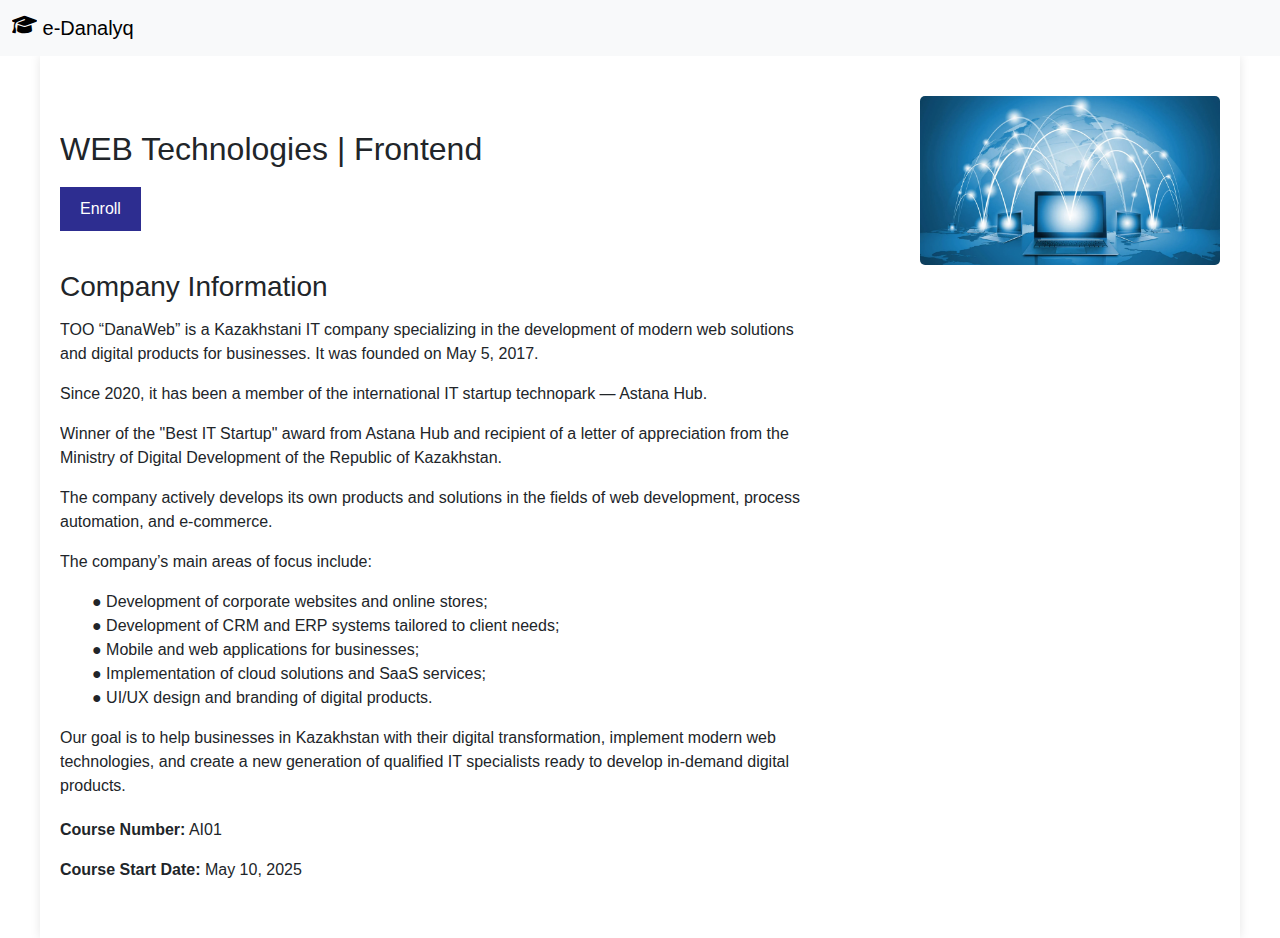
<file: courseWEB.html>
<!DOCTYPE html>
<html lang="ru">
<head>
  <meta charset="UTF-8" />
  <meta name="viewport" content="width=device-width, initial-scale=1.0"/>
  <title>Введение в технологии ИИ</title>
  <link rel="stylesheet" href="styleshiit/courses.css" />
  <title> e-Danalyq | WEB</title>
  <!-- Bootstrap CSS -->
  <link
    href="https://cdn.jsdelivr.net/npm/bootstrap@5.3.3/dist/css/bootstrap.min.css"
    rel="stylesheet"
  />
  <!-- Font Awesome -->
  <link
    rel="stylesheet"
    href="https://cdnjs.cloudflare.com/ajax/libs/font-awesome/6.5.0/css/all.min.css"
  />
  <script src="javas/courseWEB.js"></script>
  

</head>
<body>
    <body>
    <!-- Bootstrap Navbar -->
    <nav class="navbar navbar-expand-lg navbar-light bg-light">
      <div class="container-fluid">
        <a class="navbar-brand" href="HOMEPAGE pre-login.html">
          <i class="fas fa-graduation-cap"></i> e-Danalyq
        </a>
        
      </div>
    </nav>
  

  <main class="course-container">
    <div class="course-header">
        <div class="course-text">
            <h2>WEB Technologies | Frontend</h2>
            <div class="enroll">
              <button onclick="enrollCourse()">Enroll</button>
            </div>
        </div>
      <div class="course-image">
        <img src="IMAGES/WEBcourse.webp" alt="ИИ иллюстрация" />
    </div>
    </div>
    
    <div class="course-grid">
      <div class="course-info">
        <h3>Company Information</h3>
        <p>TOO “DanaWeb” is a Kazakhstani IT company specializing in the development of modern web solutions and digital products for businesses. It was founded on May 5, 2017.</p>
        <p>Since 2020, it has been a member of the international IT startup technopark — Astana Hub.</p>
        <p>Winner of the "Best IT Startup" award from Astana Hub and recipient of a letter of appreciation from the Ministry of Digital Development of the Republic of Kazakhstan.</p>
        <p>The company actively develops its own products and solutions in the fields of web development, process automation, and e-commerce.</p>
        <p>The company’s main areas of focus include:</p>
        <ul>
            <li>● Development of corporate websites and online stores;</li>
            <li>● Development of CRM and ERP systems tailored to client needs;</li>
            <li>● Mobile and web applications for businesses;</li>
            <li>● Implementation of cloud solutions and SaaS services;</li>
            <li>● UI/UX design and branding of digital products.</li>
        </ul>
        <p>Our goal is to help businesses in Kazakhstan with their digital transformation, implement modern web technologies, and create a new generation of qualified IT specialists ready to develop in-demand digital products.</p>
        <div class="course-meta">
          <p><strong>Course Number:</strong> AI01</p>
          <p><strong>Course Start Date:</strong> May 10, 2025</p>
        </div>
      </div>
    </div>
    
  </main>
</body>
</html>
</file>
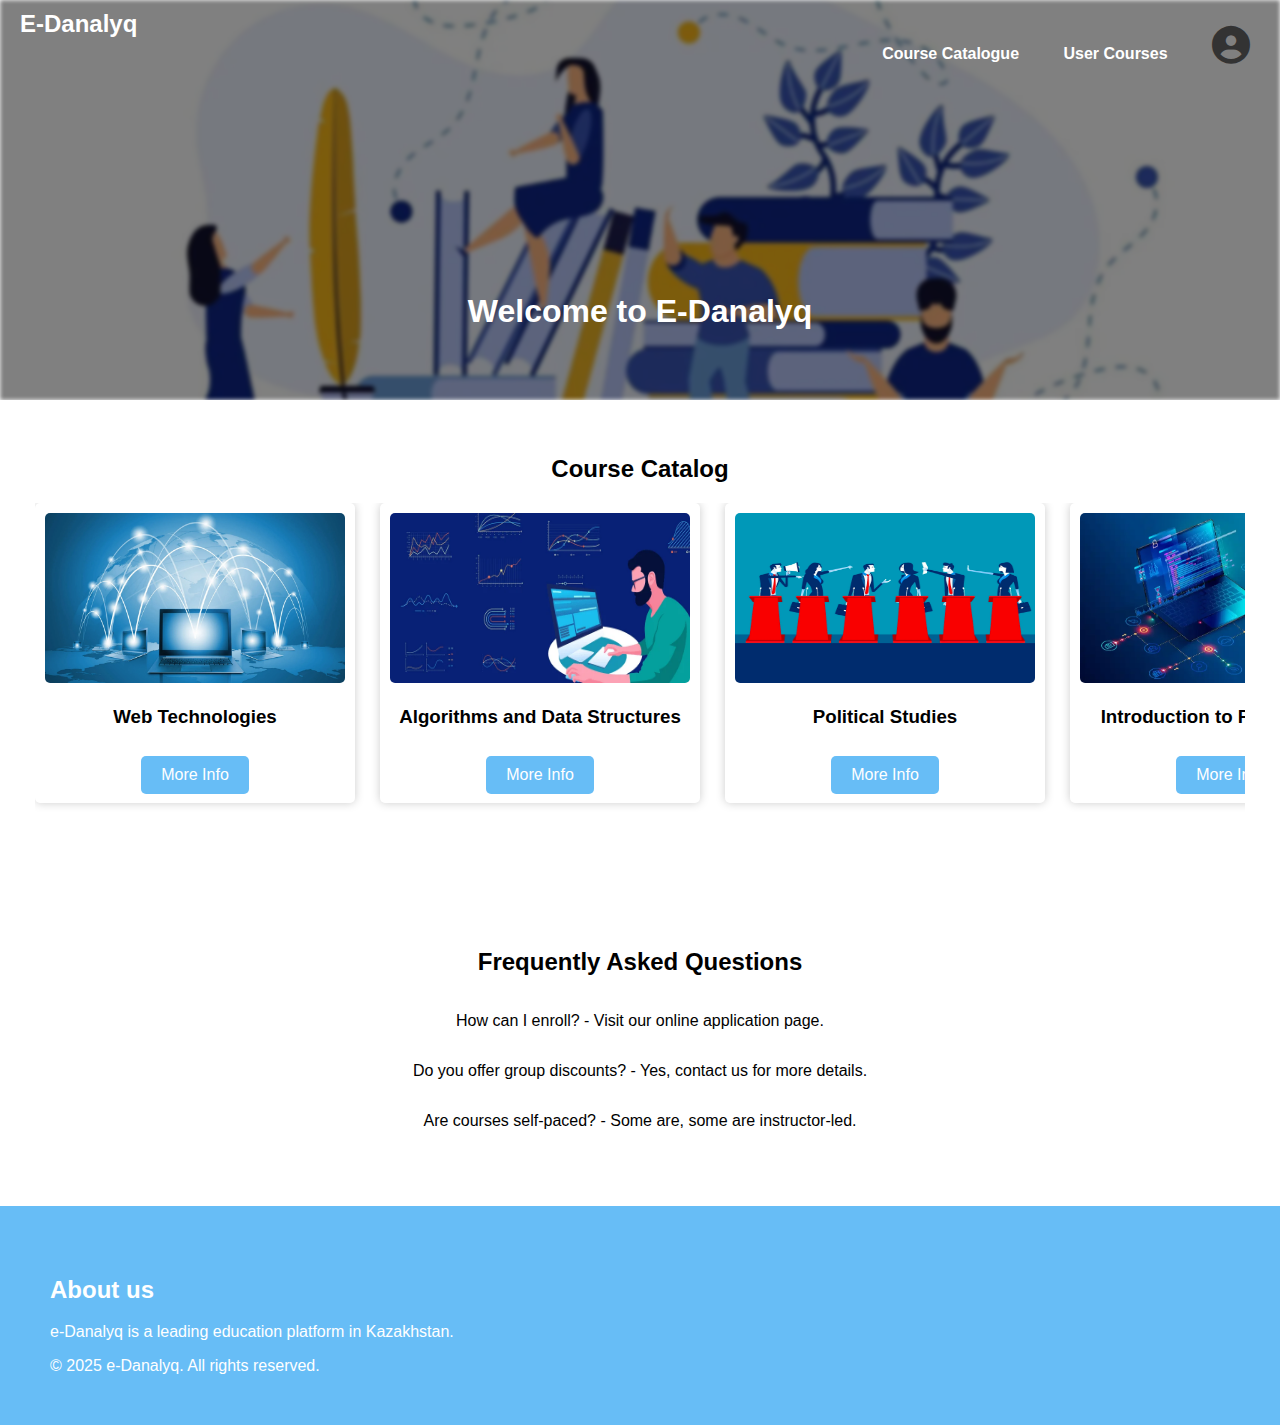
<file: HOMEPAGE post-login.html>
<!DOCTYPE html>
<html lang="eng">
<head>
    <meta charset="UTF-8">
    <meta name="viewport" content="width=device-width, initial-scale=1.0">
    <title>e-Danalyq</title>
    <link rel="stylesheet"  href="styleshiit/styles.css" >
    <title> e-Danalyq</title>
    <link rel="stylesheet" href="https://cdnjs.cloudflare.com/ajax/libs/font-awesome/6.5.0/css/all.min.css">
    <script src="https://code.jquery.com/jquery-3.7.1.min.js"></script>

    <script src="javas/MainJs.js"></script>
    
    
    

</head>

<body>
    <div class="logo">E-Danalyq</div>
    <nav>
        <a href="#courses">Course Catalogue</a>
        <a href="my-courses.html">User Courses</a>
        <a href="profile.html" class="my-icon"><i class="fas fa-user-circle"></i></a>

    </nav>
    
    <div class="header">
        <h1>Welcome to E-Danalyq</h1>
    </div>
    
   
    <div class="catalogue">
        <h2 id="courses">Course Catalog</h2>
        <div class="course-container">
            <div class="courseWEB">
                <img src ='IMAGES/WEBcourse.webp'>
                <h3>Web Technologies</h3>
                <a href="courseWEB.html" class="button">More Info</a>
            </div>
            <div class="courseADS">
                <img src ="IMAGES/ADScourse.webp">
                <h3>Algorithms and Data Structures</h3>
                <a href="course_algorithms.html" class="button">More Info</a>
            </div>
            <div class="coursePolitology">
                <img src = "IMAGES/Politologycourse.webp">
                <h3>Political Studies</h3>
                <a href="course_politics.html" class="button">More Info</a>
            </div>
            <div class="coursePROTO">
                <img src = "IMAGES/ITP.webp">
                <h3>Introduction to Programming</h3>
                <a href="course_politics.html" class="button">More Info</a>
            </div>
        </div>
    </div>
    <div class="faq">
        <h2>Frequently Asked Questions</h2>
        <div class = "questions">
        <p>How can I enroll? - Visit our online application page.</p>
        <p>Do you offer group discounts? - Yes, contact us for more details.</p>
        <p>Are courses self-paced? - Some are, some are instructor-led.</p>
        </div>
    </div>
    

    

    <div class="footer">
        <h2>About us</h2>
        <p>e-Danalyq is a leading education platform in Kazakhstan.</p>
        &copy; 2025 e-Danalyq. All rights reserved.</div>

        <script src="https://cdn.jsdelivr.net/npm/@popperjs/core@2.11.8/dist/umd/popper.min.js"></script>
<script src="https://cdn.jsdelivr.net/npm/bootstrap@5.3.3/dist/js/bootstrap.min.js"></script>

</body>
</html>
</file>
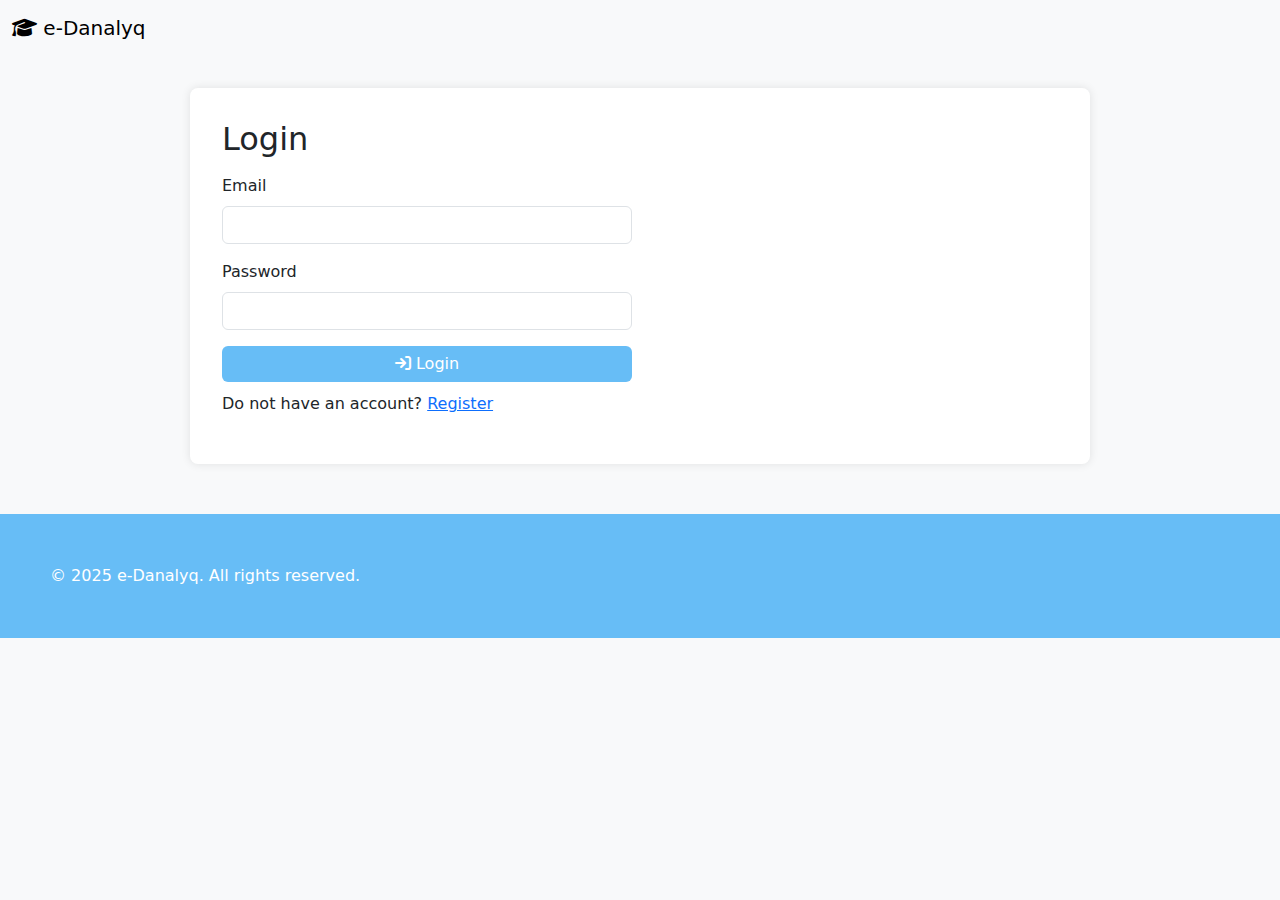
<file: login.html>
<!DOCTYPE html>
<html lang="en">
<head>
  <meta charset="UTF-8" />
  <meta name="viewport" content="width=device-width, initial-scale=1.0"/>
  <title>Login | e-Danalyq</title>

  <!-- Bootstrap CSS -->
  <link
    href="https://cdn.jsdelivr.net/npm/bootstrap@5.3.3/dist/css/bootstrap.min.css"
    rel="stylesheet"
  />
  <!-- Font Awesome -->
  <link
    rel="stylesheet"
    href="https://cdnjs.cloudflare.com/ajax/libs/font-awesome/6.5.0/css/all.min.css"
  />

  <link rel = "stylesheet" href="styleshiit/login.css"/>
  <script src="javas/login.js">
    </script>
    
 
  

</head>

<body>
  <!-- Bootstrap Navbar -->
  <nav class="navbar navbar-expand-lg navbar-light bg-light">
    <div class="container-fluid">
      <a class="navbar-brand" href="HOMEPAGE pre-login.html">
        <i class="fas fa-graduation-cap"></i> e-Danalyq
      </a>
      <button class="navbar-toggler" type="button" data-bs-toggle="collapse"
        data-bs-target="#navbarNav" aria-controls="navbarNav"
        aria-expanded="false" aria-label="Toggle navigation">
        <span class="navbar-toggler-icon"></span>
      </button>
    </div>
  </nav>

  
  
  <div class="grid-container">
    <div class="form-box">
      <h2>Login</h2>
      <form onsubmit="event.preventDefault(); login();">
        <div class="mb-3">
          <label for="login-email" class="form-label">Email</label>
          <input type="email" class="form-control" id="login-email" name="email" required  />
        </div>
        <div class="mb-3">
          <label for="login-password" class="form-label">Password</label>
          <input type="password" class="form-control" id="login-password" name="password" required />
        </div>
        <button type="submit" class="btn btn-blue w-100">
          <i class="fas fa-arrow-right-to-bracket"></i> Login
        </button>
        
      </form>
      <p>Do not have an account? <a href="register.html">Register</a></p>
    </div>
  </div>

    
  </div>

  <footer class="footer">
    &copy; 2025 e-Danalyq. All rights reserved.
  </footer>

  <!-- Bootstrap JS -->
  <script src="https://cdn.jsdelivr.net/npm/bootstrap@5.3.3/dist/js/bootstrap.bundle.min.js"></script>
</body>
</html>
</file>
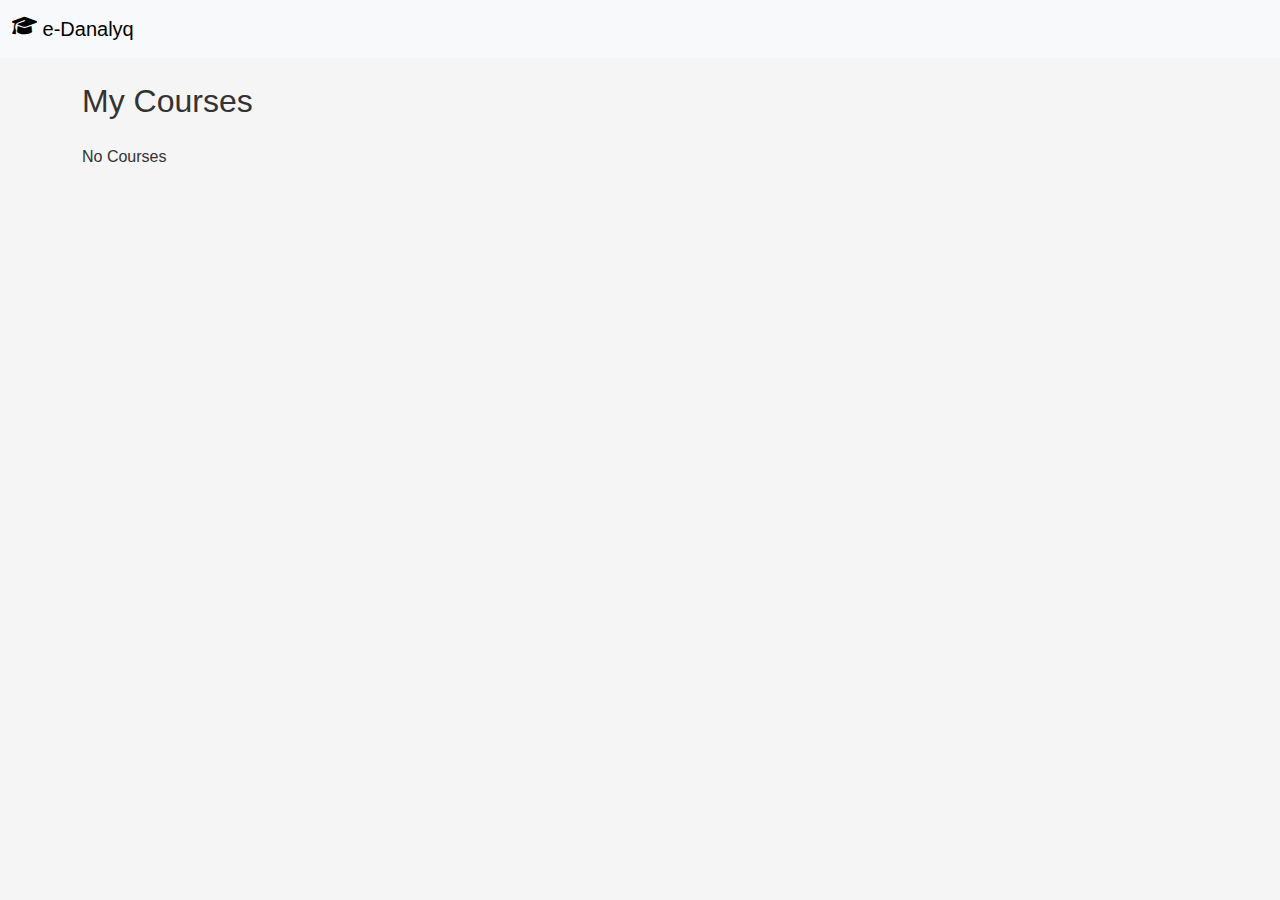
<file: my-courses.html>
<!DOCTYPE html>
<html lang="ru">
<head>
  <meta charset="UTF-8">
  <title>My Courses</title>
  <link href="https://cdn.jsdelivr.net/npm/bootstrap@5.3.3/dist/css/bootstrap.min.css" rel="stylesheet">
  <link rel="stylesheet" href="styleshiit/courses.css" />
  <link rel="stylesheet" href="https://cdnjs.cloudflare.com/ajax/libs/font-awesome/6.5.0/css/all.min.css" />
 
</head>
<body>
  <!-- Navbar -->
  <nav class="navbar navbar-expand-lg navbar-light bg-light">
    <div class="container-fluid">
      <a class="navbar-brand" href="HOMEPAGE post-login.html">
        <i class="fas fa-graduation-cap"></i> e-Danalyq
      </a>
    </div>
  </nav>

  <div class="container mt-4">
    <h2 class="mb-4">My Courses</h2>
    <div id="my-courses" class="row"></div>
  </div>

  <script src ="javas/my-courses.js"></script>
</body>
</html>
</file>
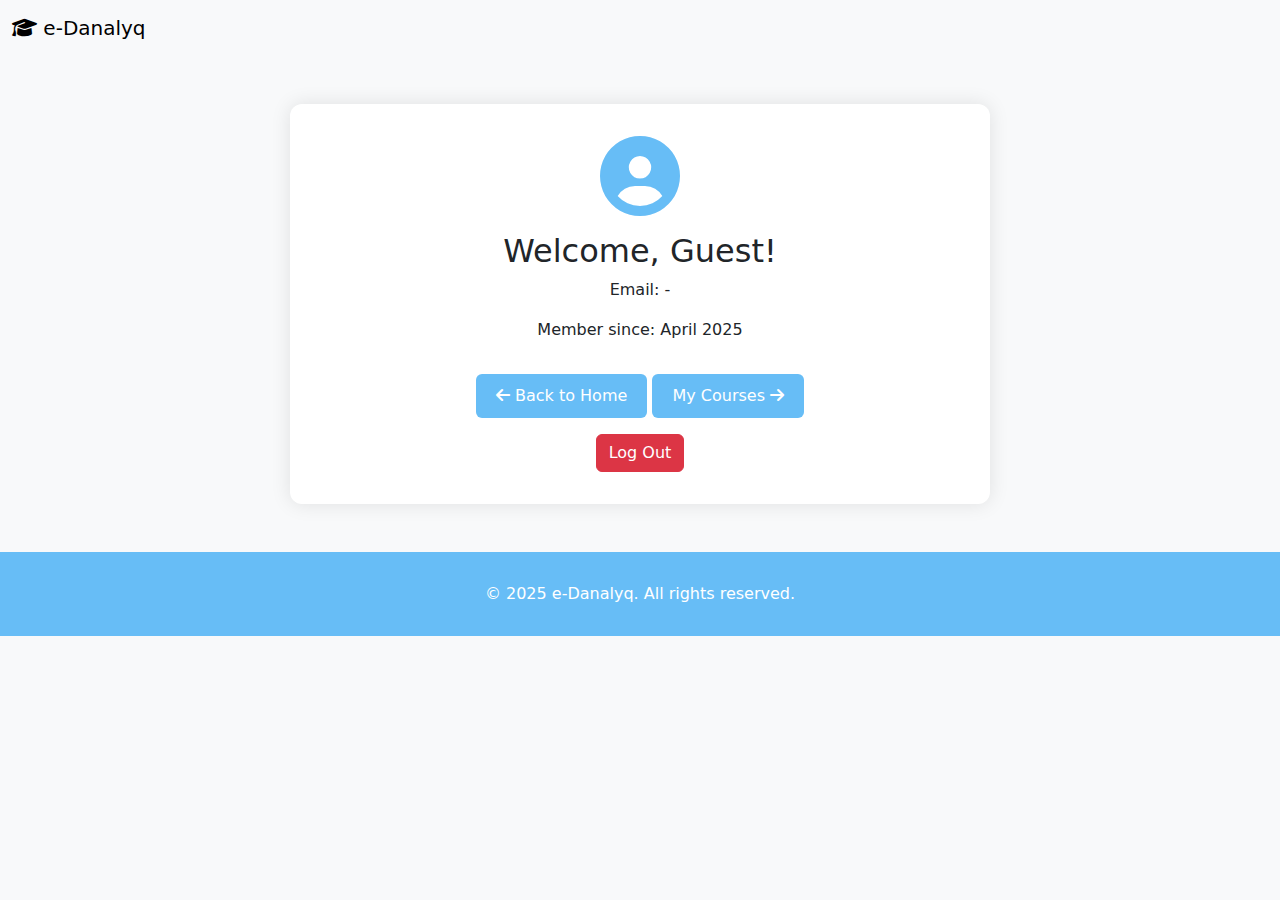
<file: profile.html>
<!DOCTYPE html>
<html lang="en">
<head>
  <meta charset="UTF-8" />
  <meta name="viewport" content="width=device-width, initial-scale=1.0"/>
  <title>Profile | e-Danalyq</title>

  <!-- Bootstrap CSS -->
  <link href="https://cdn.jsdelivr.net/npm/bootstrap@5.3.3/dist/css/bootstrap.min.css" rel="stylesheet"/>

  <!-- Font Awesome -->
  <link rel="stylesheet" href="https://cdnjs.cloudflare.com/ajax/libs/font-awesome/6.5.0/css/all.min.css"/>
  <link rel="stylesheet" href="styleshiit/profile.css"/>

  <script src="javas/profile.js"></script>
</head>

<body>
  <!-- Navbar -->
  <nav class="navbar navbar-expand-lg navbar-light bg-light">
    <div class="container-fluid">
      <a class="navbar-brand" href="HOMEPAGE post-login.html">
        <i class="fas fa-graduation-cap"></i> e-Danalyq
      </a>
    </div>
  </nav>

  <div class="profile-container">
    <i class="fas fa-user-circle profile-icon"></i>
    <h2>Welcome, <span id="user"></span>!</h2>
    <p>Email: <span id="currentUserEmail"></span></p>
    <p>Member since: April 2025</p>

    <a href="HOMEPAGE post-login.html" class="btn btn-blue mt-3">
      <i class="fas fa-arrow-left"></i> Back to Home
    </a>
    <a href="my-courses.html" class="btn btn-blue mt-3"> My Courses <i class="fas fa-arrow-right"></i></a>
    <div>
      <a href="HOMEPAGE pre-login.html" class="btn btn-danger mt-3" onclick="logout()">Log Out</a>
    </div>
  </div>

  <div id="admin-panel" class="container mt-4" style="display: none;">
    <h3>Admin Panel</h3>
    <div class="form-box">
      <h2>Add user</h2>
      <form onsubmit="event.preventDefault(); addUser();">
        <div class="mb-3">
          <label for="register-name" class="form-label">Full Name</label>
          <input type="text" class="form-control" id="register-name" placeholder="Username" />
        </div>
        <div class="mb-3">
          <label for="register-email" class="form-label">Email</label>
          <input type="email" class="form-control" id="register-email" placeholder="Email" />
        </div>
        <div class="mb-3">
          <label for="register-password" class="form-label">Password</label>
          <input type="password" class="form-control" id="register-password" placeholder="Password" />
        </div>
        <button type="submit" class="btn btn-blue w-100">Add</button>
      </form>
    </div>

    <h5 class="mt-4">List of Users</h5>
    <ul id="user-list" class="list-group"></ul>
  </div>

  <footer class="footer mt-5">
    &copy; 2025 e-Danalyq. All rights reserved.
  </footer>

  <!-- Bootstrap JS -->
  <script src="https://cdn.jsdelivr.net/npm/bootstrap@5.3.3/dist/js/bootstrap.bundle.min.js"></script>
</body>
</html>
</file>
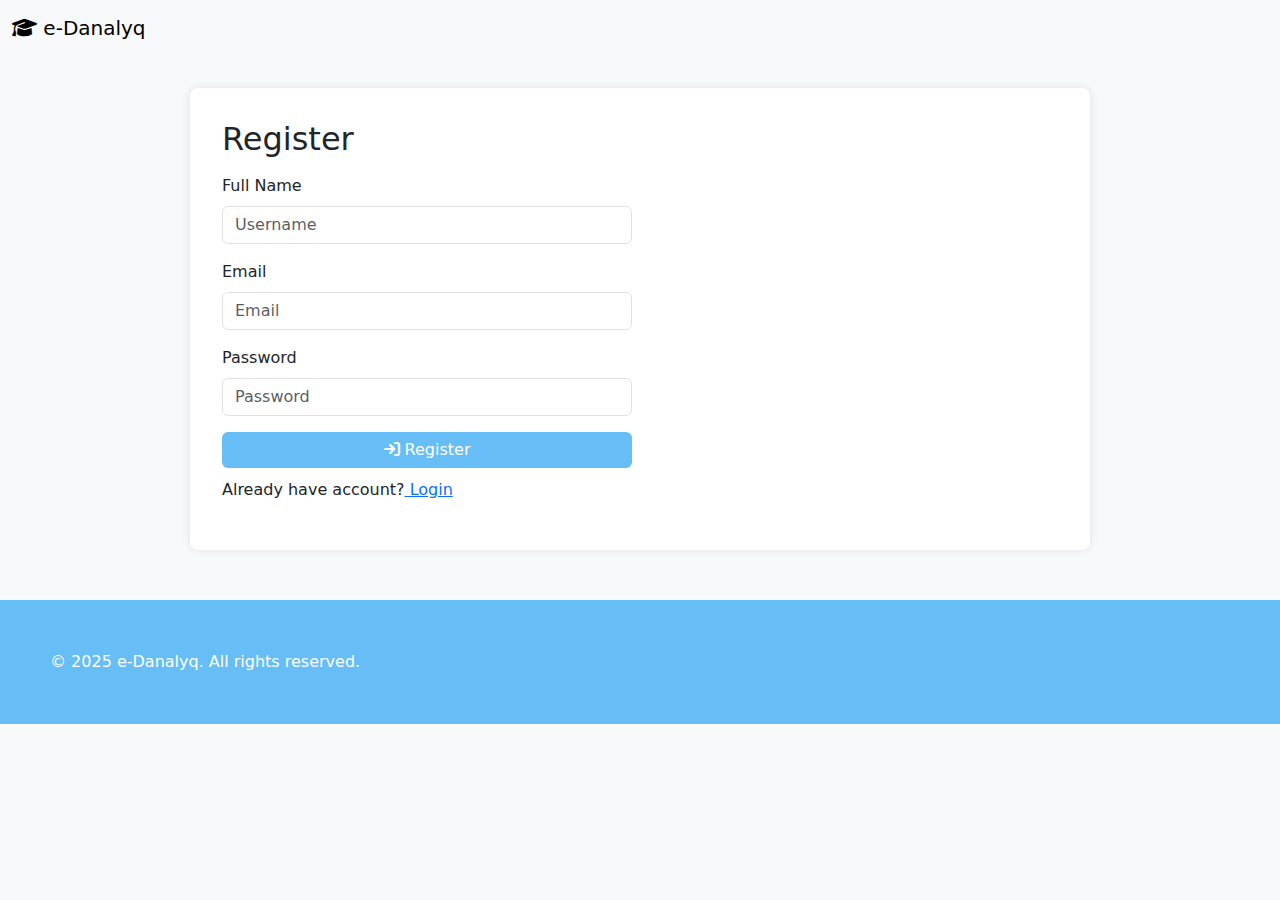
<file: register.html>
<!DOCTYPE html>
<html lang="en">
<head>
  <meta charset="UTF-8" />
  <meta name="viewport" content="width=device-width, initial-scale=1.0"/>
  <title>Login | e-Danalyq</title>

  <!-- Bootstrap CSS -->
  <link
    href="https://cdn.jsdelivr.net/npm/bootstrap@5.3.3/dist/css/bootstrap.min.css"
    rel="stylesheet"
  />
  <!-- Font Awesome -->
  <link
    rel="stylesheet"
    href="https://cdnjs.cloudflare.com/ajax/libs/font-awesome/6.5.0/css/all.min.css"
  />


  <link rel = "stylesheet" href="styleshiit/register.css"/>
  <script src="javas/register.js">

</script>

</head>

<body>
  <!-- Bootstrap Navbar -->
  <nav class="navbar navbar-expand-lg navbar-light bg-light">
    <div class="container-fluid">
      <a class="navbar-brand" href="HOMEPAGE pre-login.html">
        <i class="fas fa-graduation-cap"></i> e-Danalyq
      </a>
      <button class="navbar-toggler" type="button" data-bs-toggle="collapse"
        data-bs-target="#navbarNav" aria-controls="navbarNav"
        aria-expanded="false" aria-label="Toggle navigation">
        <span class="navbar-toggler-icon"></span>
      </button>
    </div>
  </nav>

  
  
  <div class="grid-container">
    <!-- Register -->
    <div class="form-box">
        <h2> Register</h2>
        <form onsubmit="event.preventDefault(); register();" >
          <div class="mb-3">
            <label for="register-name" class="form-label">Full Name</label>
            <input type="text" class="form-control" id="register-name" name="name" required placeholder="Username" />
          </div>
          <div class="mb-3">
            <label for="register-email" class="form-label">Email</label>
            <input type="email" class="form-control" id="register-email" name="email" required placeholder="Email" />
          </div>
          <div class="mb-3">
            <label for="register-password" class="form-label">Password</label>
            <input type="password" class="form-control" id="register-password" name="password" required placeholder="Password" />
          </div>
          <button type="submit" class="btn btn-blue w-100">
            <i class="fas fa-arrow-right-to-bracket"></i> Register
          </button>
        </form>
        <p>Already have account?<a href="login.html"> Login</a></p>
    </div>
  </div>

    
  </div>

  <footer class="footer">
    &copy; 2025 e-Danalyq. All rights reserved.
  </footer>

  <!-- Bootstrap JS -->
  <script src="https://cdn.jsdelivr.net/npm/bootstrap@5.3.3/dist/js/bootstrap.bundle.min.js"></script>
</body>
</html>
</file>
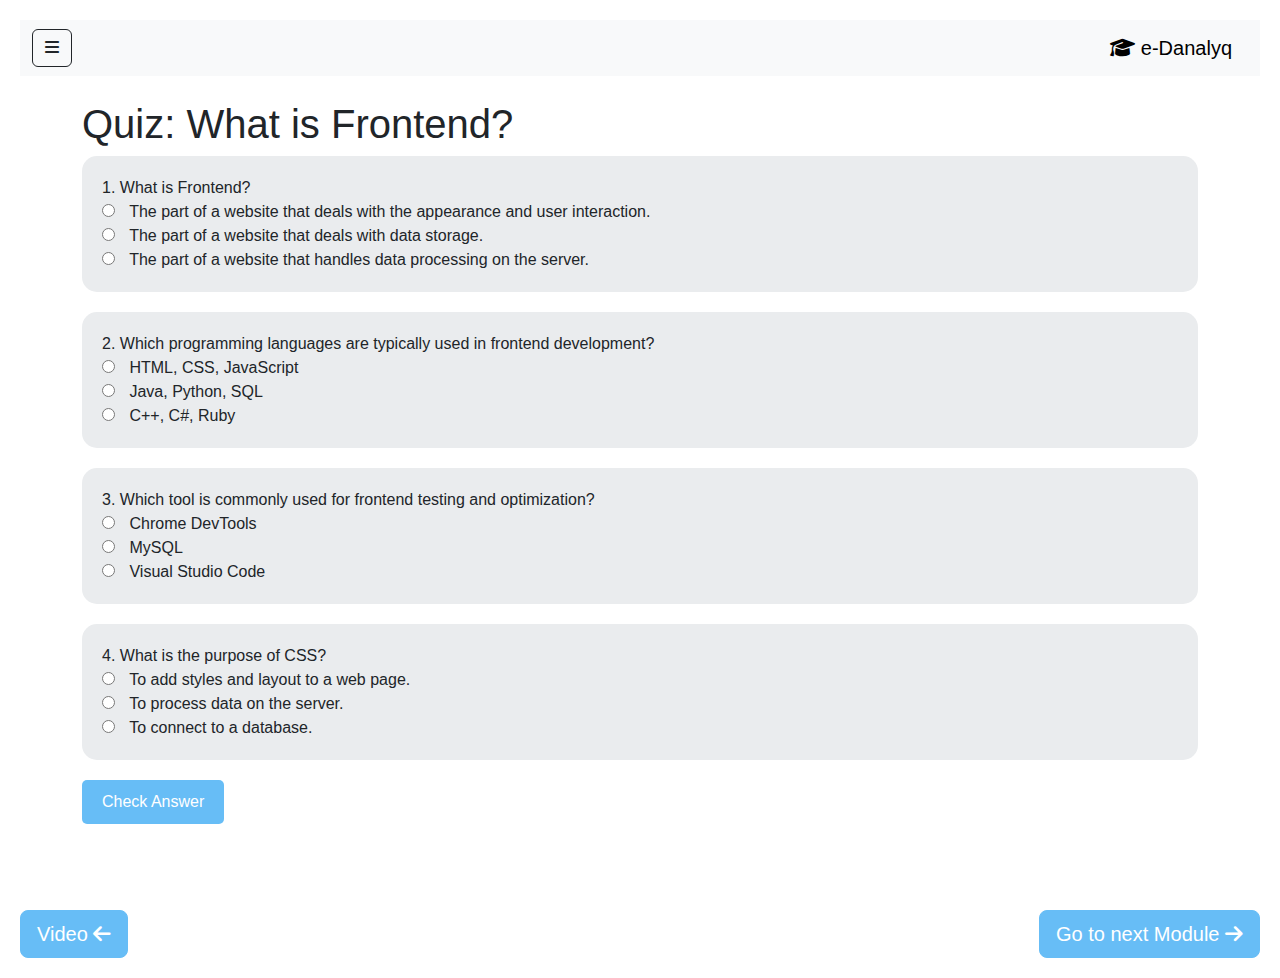
<file: Test.html>
<!DOCTYPE html>
<html lang="en">
<head>
  <meta charset="UTF-8">
 
  <meta name="viewport" content="width=device-width, initial-scale=1.0" />
  
  <!-- Bootstrap CSS -->
  <link href="https://cdn.jsdelivr.net/npm/bootstrap@5.3.3/dist/css/bootstrap.min.css" rel="stylesheet" />
  <!-- Font Awesome -->
  <link rel="stylesheet" href="https://cdnjs.cloudflare.com/ajax/libs/font-awesome/6.5.0/css/all.min.css" />
  <title>Quiz: What is Frontend?</title>
  <script src="javas/TESTS.js"></script>
    
  <link rel="stylesheet" href="styleshiit/TESTS.css"/>
</head>
<body>
    <nav class="navbar navbar-light bg-light" >
        <div class="container-fluid">
          <button class="btn btn-outline-dark" type="button" data-bs-toggle="offcanvas" data-bs-target="#sidebar" aria-controls="sidebar">
              <i class="fas fa-bars"></i>
            </button>
          <a class="navbar-brand" href="HOMEPAGE post-login.html">
            <i class="fas fa-graduation-cap"></i> e-Danalyq
          </a>
      
          
        </div>
      </nav>
      
      
      <div class="offcanvas offcanvas-start" tabindex="-1" id="sidebar" aria-labelledby="sidebarLabel">
        <div class="offcanvas-header " style="background-color: rgb(103, 189, 246);">
          <h5 class="offcanvas-title" id="sidebarLabel">Course Modules</h5>
          <button type="button" class="btn-close" data-bs-dismiss="offcanvas" aria-label="Закрыть"></button>
        </div>
        <div class="offcanvas-body">
          <ul class="list-unstyled">
            <li><a href="WEBvideo1.html" class="nav-link">Module 1: Introduction to WEB</a></li>
            <li><a href="WEBvideo2.html" class="nav-link">Моdule 2: HTML/CSS</a></li>
            
          </ul>
        </div>
      </div>

<div class="container mt-4">
<h1>Quiz: What is Frontend?</h1>

<form id="quizForm">
  <div class="question-container">
    <p>1. What is Frontend?</p>
    <input type="radio" name="q1" value="The part of a website that deals with the appearance and user interaction."> The part of a website that deals with the appearance and user interaction.<br>
    <input type="radio" name="q1" value="The part of a website that deals with data storage."> The part of a website that deals with data storage.<br>
    <input type="radio" name="q1" value="The part of a website that handles data processing on the server."> The part of a website that handles data processing on the server.<br>
  </div>

  <div class="question-container">
    <p>2. Which programming languages are typically used in frontend development?</p>
    <input type="radio" name="q2" value="HTML, CSS, JavaScript"> HTML, CSS, JavaScript<br>
    <input type="radio" name="q2" value="Java, Python, SQL"> Java, Python, SQL<br>
    <input type="radio" name="q2" value="C++, C#, Ruby"> C++, C#, Ruby<br>
  </div>

  <div class="question-container">
    <p>3. Which tool is commonly used for frontend testing and optimization?</p>
    <input type="radio" name="q3" value="Chrome DevTools"> Chrome DevTools<br>
    <input type="radio" name="q3" value="MySQL"> MySQL<br>
    <input type="radio" name="q3" value="Visual Studio Code"> Visual Studio Code<br>
  </div>

  <div class="question-container">
    <p>4. What is the purpose of CSS?</p>
    <input type="radio" name="q4" value="To add styles and layout to a web page."> To add styles and layout to a web page.<br>
    <input type="radio" name="q4" value="To process data on the server."> To process data on the server.<br>
    <input type="radio" name="q4" value="To connect to a database."> To connect to a database.<br>
  </div>

  <button type="button" onclick="checkAnswer()">Check Answer</button>
  <audio id="successSound" src="success.mp3"></audio>

</form>
</div>
<p id="result"></p>


<div class="d-flex justify-content-between mt-3" style="padding-top: 70px;">
    
        <a href="WEBvideo1.html" class="btn btn-lg text-white" style="background-color: rgb(103, 189, 246); border-color: rgb(103, 189, 246);">
            Video <i class="fas fa-arrow-left"></i>
          </a>
    

    
    <a href="WEBvideo2.html" class="btn btn-lg text-white" style="background-color: rgb(103, 189, 246); border-color: rgb(103, 189, 246);">
      Go to next Module <i class="fas fa-arrow-right"></i>
    </a>
  
</div>

<!-- Bootstrap JS -->
<script src="https://cdn.jsdelivr.net/npm/bootstrap@5.3.3/dist/js/bootstrap.bundle.min.js"></script>

</body>
</html>
</file>
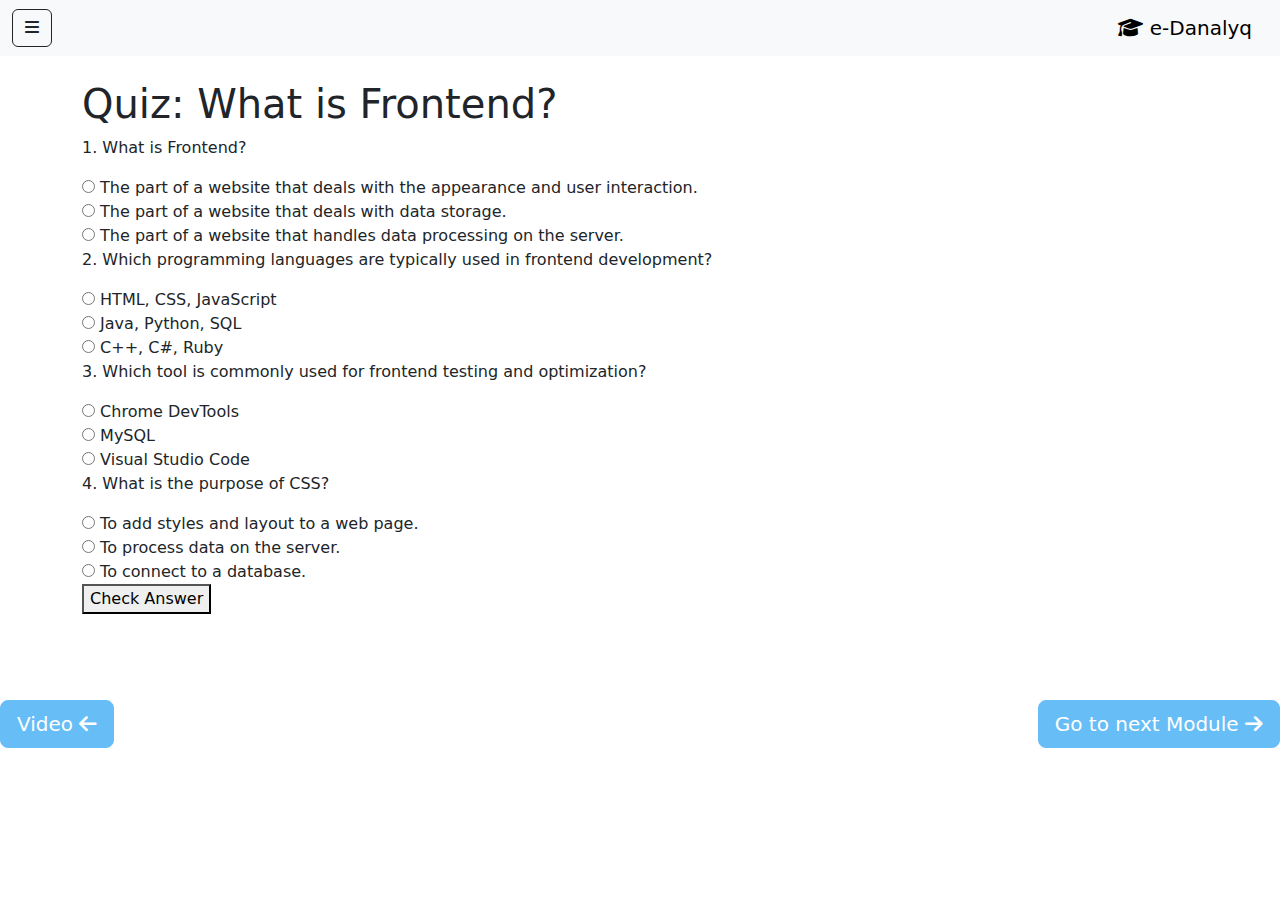
<file: Test2.html>
<!DOCTYPE html>
<html lang="en">
<head>
  <meta charset="UTF-8">
 
  <meta name="viewport" content="width=device-width, initial-scale=1.0" />
  
  <!-- Bootstrap CSS -->
  <link href="https://cdn.jsdelivr.net/npm/bootstrap@5.3.3/dist/css/bootstrap.min.css" rel="stylesheet" />
  <!-- Font Awesome -->
  <link rel="stylesheet" href="https://cdnjs.cloudflare.com/ajax/libs/font-awesome/6.5.0/css/all.min.css" />
  <title>Quiz: What is Frontend?</title>
  <script src="javas/TESTS.js"></script>
  <style src="styleshiit/TESTS.css">
    
  </style>
</head>
<body>
    <nav class="navbar navbar-light bg-light" >
        <div class="container-fluid">
          <button class="btn btn-outline-dark" type="button" data-bs-toggle="offcanvas" data-bs-target="#sidebar" aria-controls="sidebar">
              <i class="fas fa-bars"></i>
            </button>
          <a class="navbar-brand" href="HOMEPAGE post-login.html">
            <i class="fas fa-graduation-cap"></i> e-Danalyq
          </a>
      
          
        </div>
      </nav>
      
      
      <div class="offcanvas offcanvas-start" tabindex="-1" id="sidebar" aria-labelledby="sidebarLabel">
        <div class="offcanvas-header " style="background-color: rgb(103, 189, 246);">
          <h5 class="offcanvas-title" id="sidebarLabel">Course Modules</h5>
          <button type="button" class="btn-close" data-bs-dismiss="offcanvas" aria-label="Закрыть"></button>
        </div>
        <div class="offcanvas-body">
          <ul class="list-unstyled">
            <li><a href="WEBvideo1.html" class="nav-link">Module 1: Introduction to WEB</a></li>
            <li><a href="WEBvideo2.html" class="nav-link">Моdule 2: HTML/CSS</a></li>
            
          </ul>
        </div>
      </div>

<div class="container mt-4">
<h1>Quiz: What is Frontend?</h1>

<form id="quizForm">
  <div class="question-container">
    <p>1. What is Frontend?</p>
    <input type="radio" name="q1" value="The part of a website that deals with the appearance and user interaction."> The part of a website that deals with the appearance and user interaction.<br>
    <input type="radio" name="q1" value="The part of a website that deals with data storage."> The part of a website that deals with data storage.<br>
    <input type="radio" name="q1" value="The part of a website that handles data processing on the server."> The part of a website that handles data processing on the server.<br>
  </div>

  <div class="question-container">
    <p>2. Which programming languages are typically used in frontend development?</p>
    <input type="radio" name="q2" value="HTML, CSS, JavaScript"> HTML, CSS, JavaScript<br>
    <input type="radio" name="q2" value="Java, Python, SQL"> Java, Python, SQL<br>
    <input type="radio" name="q2" value="C++, C#, Ruby"> C++, C#, Ruby<br>
  </div>

  <div class="question-container">
    <p>3. Which tool is commonly used for frontend testing and optimization?</p>
    <input type="radio" name="q3" value="Chrome DevTools"> Chrome DevTools<br>
    <input type="radio" name="q3" value="MySQL"> MySQL<br>
    <input type="radio" name="q3" value="Visual Studio Code"> Visual Studio Code<br>
  </div>

  <div class="question-container">
    <p>4. What is the purpose of CSS?</p>
    <input type="radio" name="q4" value="To add styles and layout to a web page."> To add styles and layout to a web page.<br>
    <input type="radio" name="q4" value="To process data on the server."> To process data on the server.<br>
    <input type="radio" name="q4" value="To connect to a database."> To connect to a database.<br>
  </div>

  <button type="button" onclick="checkAnswer()">Check Answer</button>
  <audio id="successSound" src="success.mp3"></audio>

</form>
</div>
<p id="result"></p>


<div class="d-flex justify-content-between mt-3" style="padding-top: 70px;">
    
        <a href="WEBvideo2.html" class="btn btn-lg text-white" style="background-color: rgb(103, 189, 246); border-color: rgb(103, 189, 246);">
            Video <i class="fas fa-arrow-left"></i>
          </a>
    

    
    <a href="my-courses.html" class="btn btn-lg text-white" style="background-color: rgb(103, 189, 246); border-color: rgb(103, 189, 246);">
      Go to next Module <i class="fas fa-arrow-right"></i>
    </a>
  
</div>

<!-- Bootstrap JS -->
<script src="https://cdn.jsdelivr.net/npm/bootstrap@5.3.3/dist/js/bootstrap.bundle.min.js"></script>

</body>
</html>
</file>
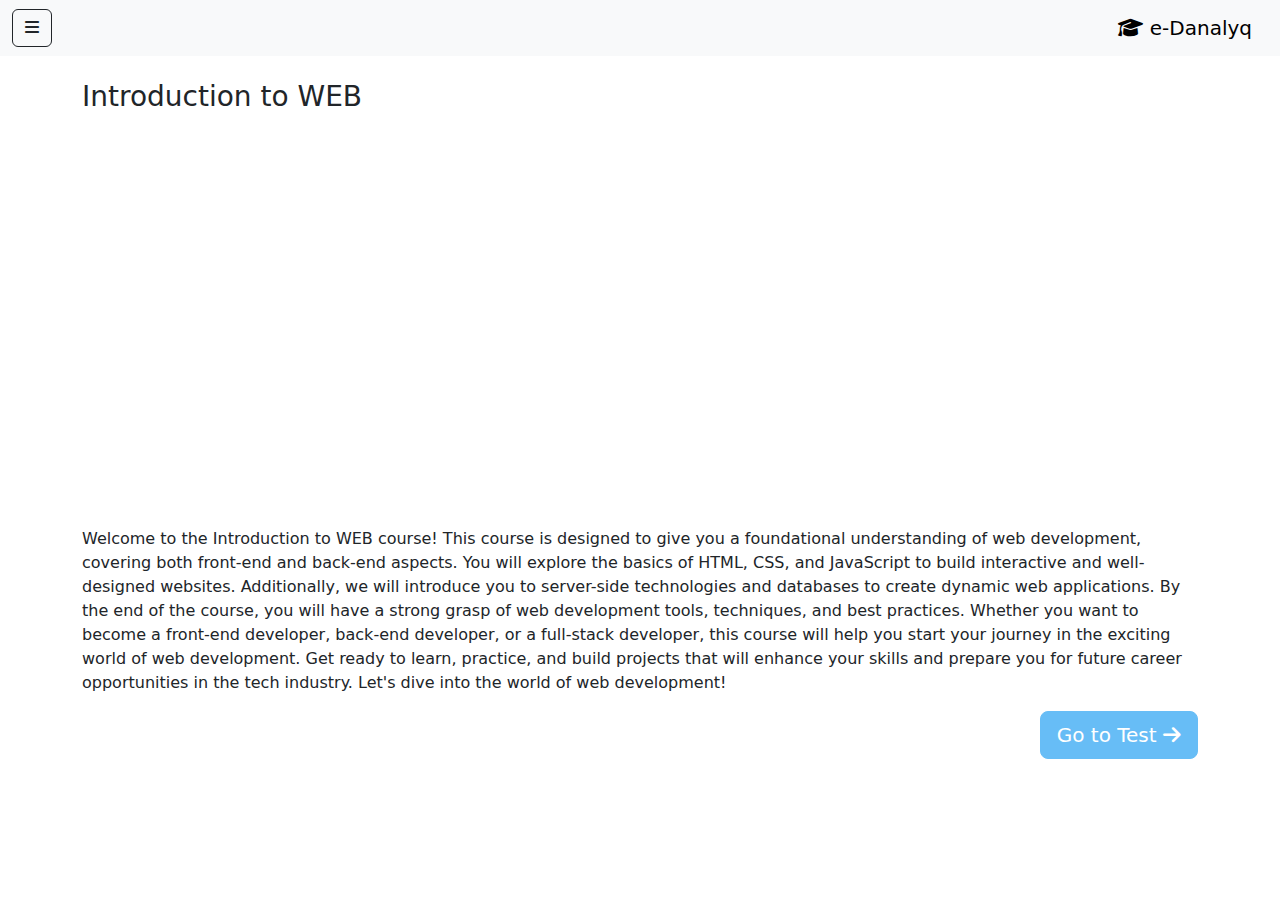
<file: WEBvideo1.html>
<!DOCTYPE html>
<html lang="ru">
<head>
  <meta charset="UTF-8" />
  <meta name="viewport" content="width=device-width, initial-scale=1.0" />
  <title>e-Danalyq</title>
  <!-- Bootstrap CSS -->
  <link href="https://cdn.jsdelivr.net/npm/bootstrap@5.3.3/dist/css/bootstrap.min.css" rel="stylesheet" />
  <!-- Font Awesome -->
  <link rel="stylesheet" href="https://cdnjs.cloudflare.com/ajax/libs/font-awesome/6.5.0/css/all.min.css" />
  <style src="styleshiit/videos.css">
   
  </style>
  
</head>
<body>


<nav class="navbar navbar-light bg-light" >
  <div class="container-fluid">
    <button class="btn btn-outline-dark" type="button" data-bs-toggle="offcanvas" data-bs-target="#sidebar" aria-controls="sidebar">
        <i class="fas fa-bars"></i>
      </button>
    <a class="navbar-brand" href="HOMEPAGE post-login.html">
      <i class="fas fa-graduation-cap"></i> e-Danalyq
    </a>

    
  </div>
</nav>


<div class="offcanvas offcanvas-start" tabindex="-1" id="sidebar" aria-labelledby="sidebarLabel">
  <div class="offcanvas-header " style="background-color: rgb(103, 189, 246);">
    <h5 class="offcanvas-title" id="sidebarLabel">Course Modules</h5>
    <button type="button" class="btn-close" data-bs-dismiss="offcanvas" aria-label="Закрыть"></button>
  </div>
  <div class="offcanvas-body">
    <ul class="list-unstyled">
      <li><a href="WEBvideo1.html" class="nav-link">Module 1: Introduction to WEB</a></li>
      <li><a href="WEBvideo2.html" class="nav-link">Моdule 2: HTML/CSS</a></li>
      
    </ul>
  </div>
</div>


<div class="container mt-4">
    <div class="title">
      <h3>Introduction to WEB</h3>
    </div>
  
    <div class="video mx-auto" style="max-width: 720px;">
      <div class="ratio ratio-16x9">
        <iframe src="https://www.youtube.com/embed/gTFIrzwnb68?si=if8f4TvorH3kWZgX" 
                title="YouTube video player" allowfullscreen></iframe>
      </div>
    </div>

    <div class = "text">
        <p>
           

 Welcome to the Introduction to WEB course! This course is designed to give you a foundational understanding of web development, covering both front-end and back-end aspects. You will explore the basics of HTML, CSS, and JavaScript to build interactive and well-designed websites. Additionally, we will introduce you to server-side technologies and databases to create dynamic web applications.

By the end of the course, you will have a strong grasp of web development tools, techniques, and best practices. Whether you want to become a front-end developer, back-end developer, or a full-stack developer, this course will help you start your journey in the exciting world of web development.

Get ready to learn, practice, and build projects that will enhance your skills and prepare you for future career opportunities in the tech industry. Let's dive into the world of web development!

        </p>
    </div>
  
    <div class="text-end mt-3">
        <a href="Test.html" class="btn btn-lg text-white" style="background-color: rgb(103, 189, 246); border-color: rgb(103, 189, 246);">
          Go to Test <i class="fas fa-arrow-right"></i>
        </a>
      </div>
      
  

<!-- Bootstrap JS -->
<script src="https://cdn.jsdelivr.net/npm/bootstrap@5.3.3/dist/js/bootstrap.bundle.min.js"></script>
</body>
</html>

</html>
</file>
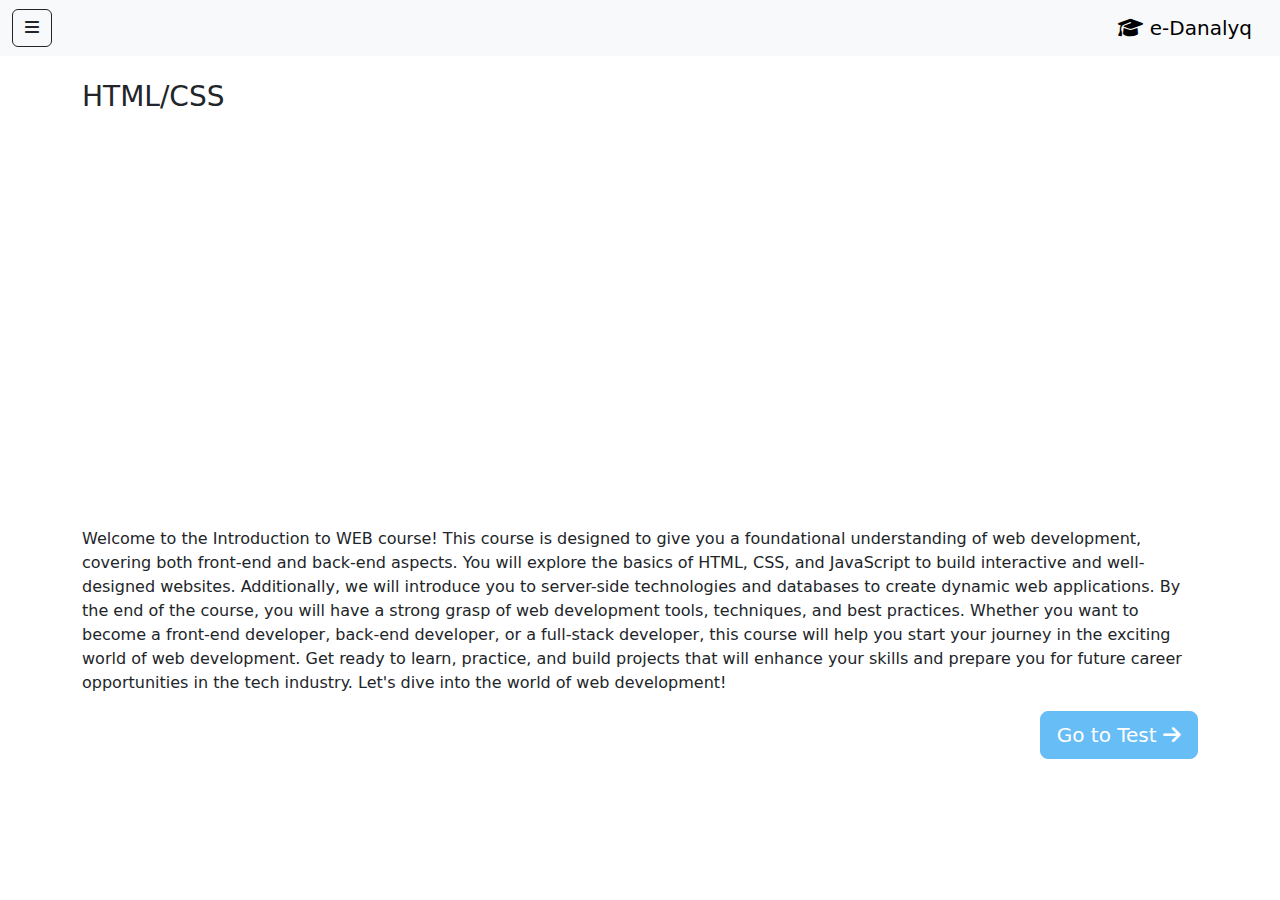
<file: WEBvideo2.html>
<!DOCTYPE html>
<html lang="ru">
<head>
  <meta charset="UTF-8" />
  <meta name="viewport" content="width=device-width, initial-scale=1.0" />
  <title>e-Danalyq</title>
  <!-- Bootstrap CSS -->
  <link href="https://cdn.jsdelivr.net/npm/bootstrap@5.3.3/dist/css/bootstrap.min.css" rel="stylesheet" />
  <!-- Font Awesome -->
  <link rel="stylesheet" href="https://cdnjs.cloudflare.com/ajax/libs/font-awesome/6.5.0/css/all.min.css" />
  <style src="styleshiit/videos.css">
  </style>
  
</head>
<body>


<nav class="navbar navbar-light bg-light" >
  <div class="container-fluid">
    <button class="btn btn-outline-dark" type="button" data-bs-toggle="offcanvas" data-bs-target="#sidebar" aria-controls="sidebar">
        <i class="fas fa-bars"></i>
      </button>
    <a class="navbar-brand" href="HOMEPAGE post-login.html">
      <i class="fas fa-graduation-cap"></i> e-Danalyq
    </a>

    
  </div>
</nav>


<div class="offcanvas offcanvas-start" tabindex="-1" id="sidebar" aria-labelledby="sidebarLabel">
  <div class="offcanvas-header " style="background-color: rgb(103, 189, 246);">
    <h5 class="offcanvas-title" id="sidebarLabel">Course Modules</h5>
    <button type="button" class="btn-close" data-bs-dismiss="offcanvas" aria-label="Закрыть"></button>
  </div>
  <div class="offcanvas-body">
    <ul class="list-unstyled">
      <li><a href="WEBvideo1.html" class="nav-link">Module 1: Introduction to WEB</a></li>
      <li><a href="WEBvideo2.html" class="nav-link">Моdule 2: HTML/CSS</a></li>
      
    </ul>
  </div>
</div>


<div class="container mt-4">
    <div class="title">
      <h3>HTML/CSS</h3>
    </div>
  
    <div class="video mx-auto" style="max-width: 720px;">
      <div class="ratio ratio-16x9">
        <iframe src="https://www.youtube.com/embed/W4MIiV4nZDY?si=Aoiextu-3NL3k-1x" 
        title="YouTube video player" allowfullscreen></iframe>
      </div>
    </div>

    <div class = "text">
        <p>
           

 Welcome to the Introduction to WEB course! This course is designed to give you a foundational understanding of web development, covering both front-end and back-end aspects. You will explore the basics of HTML, CSS, and JavaScript to build interactive and well-designed websites. Additionally, we will introduce you to server-side technologies and databases to create dynamic web applications.

By the end of the course, you will have a strong grasp of web development tools, techniques, and best practices. Whether you want to become a front-end developer, back-end developer, or a full-stack developer, this course will help you start your journey in the exciting world of web development.

Get ready to learn, practice, and build projects that will enhance your skills and prepare you for future career opportunities in the tech industry. Let's dive into the world of web development!

        </p>
    </div>
  
    <div class="text-end mt-3">
        <a href="Test2.html" class="btn btn-lg text-white" style="background-color: rgb(103, 189, 246); border-color: rgb(103, 189, 246);">
          Go to Test <i class="fas fa-arrow-right"></i>
        </a>
      </div>
      
  

<!-- Bootstrap JS -->
<script src="https://cdn.jsdelivr.net/npm/bootstrap@5.3.3/dist/js/bootstrap.bundle.min.js"></script>
</body>
</html>

</html>
</file>
<file: styleshiit/courses.css>
* {
  margin: 0;
  padding: 0;
  box-sizing: border-box;
  
  font-family: Arial, sans-serif; margin: 0; padding: 0; overflow-x: hidden;
}

body {
  background-color: #f5f5f5;
  color: #333;
  line-height: 1.6;
}

header {
  background-color: #2d2d90;
  color: white;
  padding: 20px;
}

.header-content {
  display: flex;
  flex-wrap: wrap;
  justify-content: space-between;
  align-items: center;
}

nav {
  display: flex;
  flex-wrap: wrap;
  align-items: center;
  gap: 15px;
}

nav a {
  color: white;
  text-decoration: none;
}

.user {
  font-weight: bold;
}

.course-container {
  padding: 40px 20px;
  max-width: 1200px;
  margin: auto;
  background-color: white;
  box-shadow: 0 0 10px rgba(0,0,0,0.1);
  
}

.course-header {
    width: 100%;
    margin-bottom: 5px;
    display: flex;
    justify-content: space-between;
    align-items: center;
    gap: 20px;
    flex-wrap: wrap;
  }

  .course-text {
    display: flex;
    flex-direction: column; 
    gap: 10px;
    max-width: 600px; 
  }

.course-header button {
  background-color: #2d2d90;
  color: white;
  border: none;
  padding: 10px 20px;
  font-size: 16px;
  margin-top: 0px;
  cursor: pointer;
  transition: background-color 0.3s;

}

.course-header button:hover {
  background-color: #1a1a60;
}

.course-grid {
  display: grid;
  grid-template-columns: 2fr 1fr;
  gap: 40px;
  align-items: start;
}

.course-info h3 {
  margin-bottom: 15px;
}

.course-meta {
  margin-top: 20px;
}

.course-image img {
    width: 300px;
    border-radius: 5px;
    height: auto;
    max-width: 100%;
  }
/* Адаптивность */
@media (max-width: 992px) {
  .course-grid {
    grid-template-columns: 1fr;
  }

  .course-header {
    text-align: left;
  }

  .header-content {
    flex-direction: column;
    align-items: flex-start;
    gap: 10px;
  }

  nav {
    flex-direction: column;
    align-items: flex-start;
  }
}

@media (max-width: 600px) {
  .course-header h2 {
    font-size: 22px;
  }

  .course-header button {
    width: 100%;
    padding: 12px;
  }
}
.button { background-color: rgb(103, 189, 246); color: white; padding: 10px 20px; text-decoration: none; display: inline-block; border-radius: 5px; margin-top: 10px; }
.button:hover{
    background-color: rgb(51, 152, 219);
}
</file>
<file: styleshiit/styles.css>
body {
    font-family: Arial, sans-serif;
    margin: 0;
    padding: 0;
    overflow-x: hidden;
}

#chatButton {
    position: fixed;
    bottom: 20px;
    right: 20px;
    background-color: #10a37f;
    color: white;
    border: none;
    border-radius: 50%;
    width: 60px;
    height: 60px;
    font-size: 24px;
    cursor: pointer;
    z-index: 1000;
  }

  /* Окно чата */
  #chatWindow {
    position: fixed;
    bottom: 90px;
    right: 20px;
    width: 300px;
    max-height: 400px;
    background: white;
    border: 1px solid #ccc;
    border-radius: 12px;
    box-shadow: 0 0 10px rgba(0,0,0,0.2);
    display: none;
    flex-direction: column;
    z-index: 999;
    overflow: hidden;
  }

  #chatMessages {
    flex: 1;
    padding: 10px;
    overflow-y: auto;
    font-size: 14px;
  }

  #chatInput {
    display: flex;
    border-top: 1px solid #ccc;
  }

  #chatInput textarea {
  flex: 1;
  border: none;
  padding: 10px;
  resize: none;
  font-size: 14px;
  min-height: 40px; /* чтоб не был слишком маленьким */
  box-sizing: border-box;
}

#chatInput button {
  width: 50px; /* фиксированная ширина */
  min-height: 40px; /* чтобы кнопка была как textarea */
  margin-left: 5px; /* отступ слева от textarea */
  background: #10a37f;
  color: white;
  border: none;
  cursor: pointer;
  border-radius: 4px;
  user-select: none;
  font-size: 18px;
}

  
html {
    scroll-behavior: smooth;
}

* {
    box-sizing: border-box;
}

.header {
    position: relative;
    padding: 60px;
    text-align: center;
    color: white;
    height: 400px;
    display: flex;
    justify-content: center;
    align-items: flex-end;
    overflow: hidden;
}

.header::before {
    content: "";
    position: absolute;
    top: 0;
    left: 0;
    width: 100%;
    height: 100%;
    background: url('../IMAGES/mainHomePage.webp') no-repeat center;
    background-size: cover;
    filter: blur(2px) brightness(50%);
    z-index: -1;
}

.header h1 {
    margin: 0;
    position: relative;
    z-index: 1;
    padding-bottom: 10px;
    font-family: 'Noto Sans', sans-serif;
}

nav {
    padding: 10px;
    text-align: right;
    position: absolute;
    top: 0;
    width: 100%;
    z-index: 2;
}

nav a {
    color: white;
    text-decoration: none;
    padding: 15px 20px;
    display: inline-block;
    font-weight: bold;
}

nav a:hover {
    border-radius: 5px;
}

.logo {
    position: absolute;
    top: 10px;
    left: 20px;
    font-size: 24px;
    font-weight: bold;
    color: white;
    z-index: 3;
}

.catalogue {
    padding: 35px;
    text-align: center;
    background: white;
    height: auto;
    overflow-y: auto;
}

.course-container {
    display: flex;
    justify-content: flex-start; 
    gap: 25px;
    height: 100%;
    overflow-x: auto; 
    overflow-y: hidden;
    flex-wrap: nowrap; 
    padding-bottom: 10px; 
}

.coursePROTO,
.courseWEB,
.courseADS,
.coursePolitology {
    width: 350px;
    padding: 10px;
    box-shadow: 0px 0px 10px #ccc;
    border-radius: 5px;
    text-align: center;
    height: 300px;
    margin-bottom: 20px; 
}

.coursePROTO img,
.courseWEB img,
.courseADS img,
.coursePolitology img {
    width: 300px;
    height: 170px;
    border-radius: 5px;
}

.faq {
    background: white;
    padding: 10px;
    margin-top: 50px;
    text-align: center;
}

.questions {
    text-align: center;
    display: flex;
    flex-direction: column;
}

.footer {
    text-align: left;
    padding: 50px;
    background: rgb(103, 189, 246);
    color: white;
    margin-top: 50px;
}

.button {
    background-color: rgb(103, 189, 246);
    color: white;
    padding: 10px 20px;
    text-decoration: none;
    display: inline-block;
    border-radius: 5px;
    margin-top: 10px;
}

.button:hover {
    background-color: rgb(51, 152, 219);
}

.my-icon {
    font-size: 38px;
    color: #333;
    cursor: pointer;
    transition: 0.3s;
}

.my-icon:hover {
    color: #000;
}


@media (max-width: 768px) {
    .logo {
        position: static;
        text-align: center;
        font-size: 20px;
        margin: 10px 0;
    }

    nav {
        position: static;
        background: rgb(103, 189, 246);
        display: flex;
        flex-direction: column;
        align-items: center;
    }

    nav a {
        padding: 10px;
        font-size: 16px;
    }

    .header {
        padding: 30px;
        height: 300px;
    }

    .header h1 {
        font-size: 24px;
    }

    .course-container {
        flex-direction: row; 
        overflow-x: auto; 
        gap: 15px; 
    }

    .coursePROTO,
    .courseWEB,
    .courseADS,
    .coursePolitology {
        width: 90%; 
        height: auto;
    }

    .coursePROTO img,
    .courseWEB img,
    .courseADS img,
    .coursePolitology img {
        width: 100%; 
        height: auto;
    }

    .faq {
        padding: 20px;
    }

    .footer {
        padding: 20px;
        text-align: center;
    }
}


@media (max-width: 480px) {
    .header h1 {
        font-size: 20px;
        padding-bottom: 20px;
    }

    .logo {
        font-size: 18px;
    }

    nav a {
        font-size: 14px;
    }

    .button {
        padding: 8px 16px;
        font-size: 14px;
    }

    .my-icon {
        font-size: 30px;
    }
}
</file>
<file: styleshiit/login.css>
body {
  background-color: #f8f9fa;
}


.grid-container {
  display: grid;
  grid-template-columns: 1fr 1fr;
  gap: 1rem;
  max-width: 900px;
  margin: 2rem auto;
  padding: 2rem;
  background: #fff;
  border-radius: 8px;
  box-shadow: 0 0 10px rgba(0, 0, 0, 0.1);
}

.grid-container p {
  margin-top: 10px;
}

@media (max-width: 768px) {
  .grid-container {
    grid-template-columns: 1fr;
  }
}
.btn-blue {
background-color: rgb(103, 189, 246);
color: white;
border: none;
}

.btn-blue:hover {
background-color: rgb(75, 180, 249); 
}

.form-box h2 {
  margin-bottom: 1rem;
}
.footer {
text-align: left;
padding: 50px;
background: rgb(103, 189, 246);
color: white;
margin-top: 50px;
}
</file>
<file: styleshiit/profile.css>
body {
  background-color: #f8f9fa;
  margin: 0;
  padding: 0;
  overflow-x: hidden; /* убираем горизонтальный скролл */
}

.profile-container {
  max-width: 700px;
  margin: 3rem auto;
  background: #fff;
  padding: 2rem;
  border-radius: 12px;
  box-shadow: 0 0 20px rgba(0, 0, 0, 0.1);
  text-align: center;
}

.profile-icon {
  font-size: 80px;
  color: rgb(103, 189, 246);
  margin-bottom: 1rem;
}

.btn-blue {
  background-color: rgb(103, 189, 246);
  color: white;
  border: none;
  padding: 10px 20px;
  font-size: 1rem;
  transition: background-color 0.3s ease;
}

.btn-blue:hover {
  background-color: rgb(75, 180, 249);
}

.footer {
  text-align: center;
  padding: 30px;
  background: rgb(103, 189, 246);
  color: white;
  margin-top: 50px;
  width: 100%;
}

#admin-panel {
  max-width: 700px;
  margin: 2rem auto;
  background: #ffffff;
  padding: 1.5rem;
  border-radius: 12px;
  box-shadow: 0 0 15px rgba(0, 0, 0, 0.1);
}

#admin-panel h3 {
  color: #333;
  margin-bottom: 20px;
}

#admin-panel .form-box {
  background: #f1f1f1;
  padding: 1.5rem;
  border-radius: 10px;
  margin-bottom: 20px;
}

#admin-panel .form-box h2 {
  font-size: 1.3rem;
  margin-bottom: 1rem;
}

#user-list {
  margin-top: 15px;
}

/* Адаптивность */
@media (max-width: 768px) {
  .profile-container,
  #admin-panel {
    padding: 1.2rem;
  }

  .profile-icon {
    font-size: 60px;
  }

  .btn-blue {
    width: 100%;
    margin-top: 1rem;
  }

  .footer {
    padding: 20px;
  }
}
</file>
<file: styleshiit/register.css>
body {
  background-color: #f8f9fa;
}


.grid-container {
  display: grid;
  grid-template-columns: 1fr 1fr;
  gap: 1rem;
  max-width: 900px;
  margin: 2rem auto;
  padding: 2rem;
  background: #fff;
  border-radius: 8px;
  box-shadow: 0 0 10px rgba(0, 0, 0, 0.1);
}

.grid-container p {
  margin-top: 10px;
}

@media (max-width: 768px) {
  .grid-container {
    grid-template-columns: 1fr;
  }
}
.btn-blue {
background-color: rgb(103, 189, 246); 
color: white;
border: none;
}

.btn-blue:hover {
background-color: rgb(75, 180, 249); 
}

.form-box h2 {
  margin-bottom: 1rem;
}
.footer {
text-align: left;
padding: 50px;
background: rgb(103, 189, 246);
color: white;
margin-top: 50px;
}
</file>
<file: styleshiit/TESTS.css>
.progress-container {
      width: 100%;
      background-color: #ddd;
      border-radius: 10px;
      margin-bottom: 20px;
    }

    .progress-bar {
      width: 0%;
      height: 25px;
      background-color: #4CAF50;
      border-radius: 10px;
      text-align: center;
      color: white;
    }

    body {
      font-family: Arial, sans-serif;
      padding: 20px;
    }

    .question-container {
      background-color: rgb(234, 236, 238);
      border-radius: 15px;
      padding: 20px;
      margin-bottom: 20px;
    }

    .question-container p {
      margin: 0;
    }

    .question-container input {
      margin-right: 10px;
    }

    button {
      background-color: rgb(103, 189, 246);
      color: white;
      border: none;
      padding: 10px 20px;
      cursor: pointer;
      border-radius: 5px;
    }

    button:hover {
      background-color:  rgb(61, 170, 243);
    }
</file>
